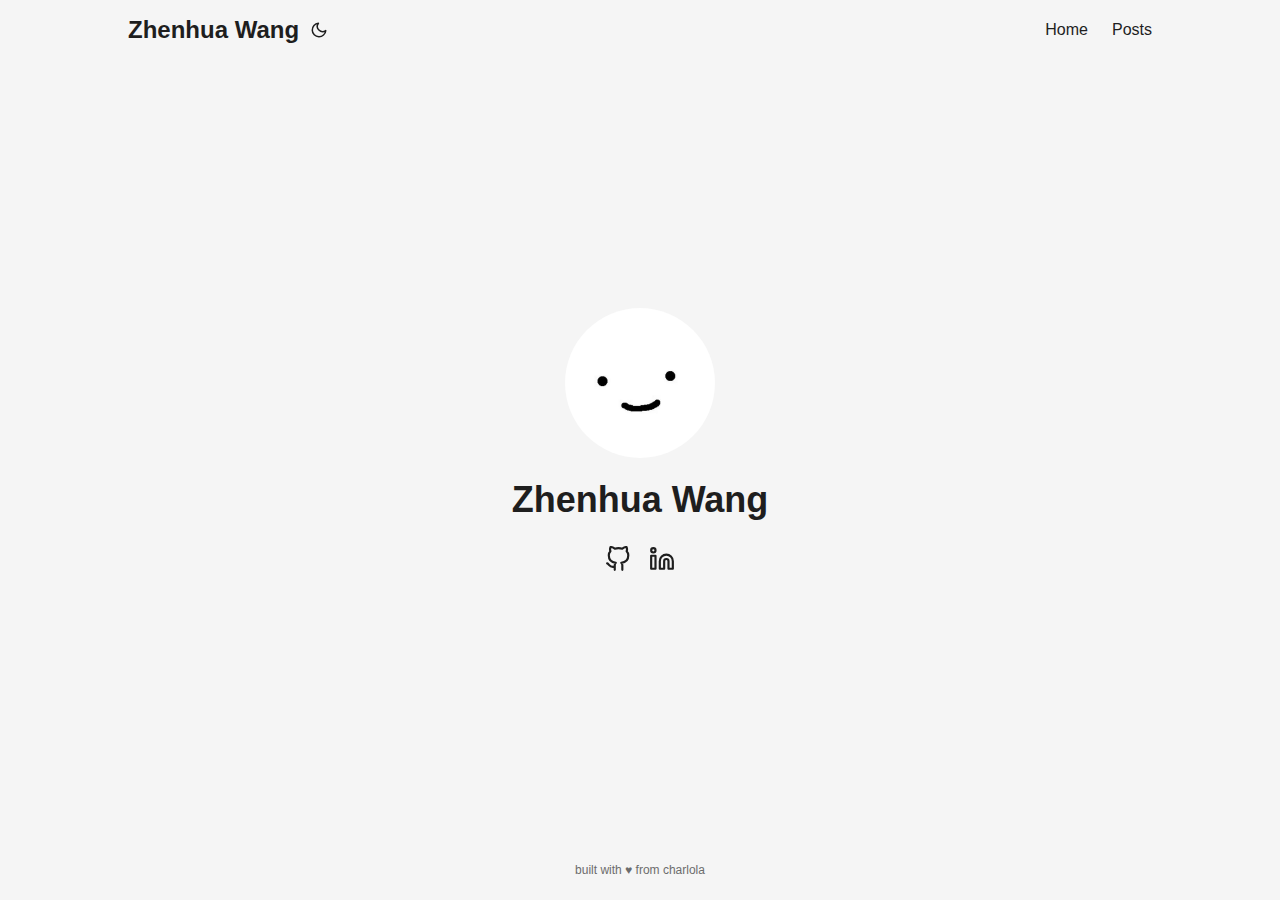
<file: index.html>
<!DOCTYPE html>
<html lang="en" dir="auto">

<head>
	<meta name="generator" content="Hugo 0.108.0"><meta charset="utf-8">
<meta http-equiv="X-UA-Compatible" content="IE=edge">
<meta name="viewport" content="width=device-width, initial-scale=1, shrink-to-fit=no">
<meta name="robots" content="index, follow">
<title>Zhenhua Wang</title>

<meta name="description" content="">
<meta name="author" content="Zhenhua Wang">
<link rel="canonical" href="http://zhenhua-wang.github.io/" />
<link crossorigin="anonymous" href="/assets/css/stylesheet.min.6c183503def1ac491340ec11bc99295e962bee702757fc04e8dad92381623f15.css" integrity="sha256-bBg1A97xrEkTQOwRvJkpXpYr7nAnV/wE6NrZI4FiPxU=" rel="preload stylesheet" as="style">
<link rel="preload" href="/images/profile.png" as="image">
<link rel="icon" href="http://zhenhua-wang.github.io/favicon.ico">
<link rel="icon" type="image/png" sizes="16x16" href="http://zhenhua-wang.github.io/favicon-16x16.png">
<link rel="icon" type="image/png" sizes="32x32" href="http://zhenhua-wang.github.io/favicon-32x32.png">
<link rel="apple-touch-icon" href="http://zhenhua-wang.github.io/apple-touch-icon.png">
<link rel="mask-icon" href="http://zhenhua-wang.github.io/safari-pinned-tab.svg">
<meta name="theme-color" content="#2e2e33">
<meta name="msapplication-TileColor" content="#2e2e33">
<link rel="alternate" type="application/rss+xml" href="http://zhenhua-wang.github.io/index.xml">
<noscript>
    <style>
        #theme-toggle,
        .top-link {
            display: none;
        }

    </style>
    <style>
        @media (prefers-color-scheme: dark) {
            :root {
                --theme: rgb(29, 30, 32);
                --entry: rgb(46, 46, 51);
                --primary: rgb(218, 218, 219);
                --secondary: rgb(155, 156, 157);
                --tertiary: rgb(65, 66, 68);
                --content: rgb(196, 196, 197);
                --hljs-bg: rgb(46, 46, 51);
                --code-bg: rgb(55, 56, 62);
                --border: rgb(51, 51, 51);
            }

            .list {
                background: var(--theme);
            }

            .list:not(.dark)::-webkit-scrollbar-track {
                background: 0 0;
            }

            .list:not(.dark)::-webkit-scrollbar-thumb {
                border-color: var(--theme);
            }
        }

    </style>
</noscript>
</head>

<body class="list" id="top">
<script>
    if (localStorage.getItem("pref-theme") === "dark") {
        document.body.classList.add('dark');
    } else if (localStorage.getItem("pref-theme") === "light") {
        document.body.classList.remove('dark')
    } else if (window.matchMedia('(prefers-color-scheme: dark)').matches) {
        document.body.classList.add('dark');
    }

</script>

<header class="header">
    <nav class="nav">
        <div class="logo">
            <a href="http://zhenhua-wang.github.io/" accesskey="h" title="Zhenhua Wang (Alt + H)">Zhenhua Wang</a>
            <span class="logo-switches">
                <button id="theme-toggle" accesskey="t" title="(Alt + T)">
                    <svg id="moon" xmlns="http://www.w3.org/2000/svg" width="24" height="24" viewBox="0 0 24 24"
                        fill="none" stroke="currentColor" stroke-width="2" stroke-linecap="round"
                        stroke-linejoin="round">
                        <path d="M21 12.79A9 9 0 1 1 11.21 3 7 7 0 0 0 21 12.79z"></path>
                    </svg>
                    <svg id="sun" xmlns="http://www.w3.org/2000/svg" width="24" height="24" viewBox="0 0 24 24"
                        fill="none" stroke="currentColor" stroke-width="2" stroke-linecap="round"
                        stroke-linejoin="round">
                        <circle cx="12" cy="12" r="5"></circle>
                        <line x1="12" y1="1" x2="12" y2="3"></line>
                        <line x1="12" y1="21" x2="12" y2="23"></line>
                        <line x1="4.22" y1="4.22" x2="5.64" y2="5.64"></line>
                        <line x1="18.36" y1="18.36" x2="19.78" y2="19.78"></line>
                        <line x1="1" y1="12" x2="3" y2="12"></line>
                        <line x1="21" y1="12" x2="23" y2="12"></line>
                        <line x1="4.22" y1="19.78" x2="5.64" y2="18.36"></line>
                        <line x1="18.36" y1="5.64" x2="19.78" y2="4.22"></line>
                    </svg>
                </button>
            </span>
        </div>
        <ul id="menu">
            <li>
                <a href="/" title="Home"><span>Home</span></a>
            </li>
            <li>
                <a href="http://zhenhua-wang.github.io/posts/" title="Posts">
                    <span>Posts</span>
                </a>
            </li>
        </ul>
    </nav>
</header>
<main class="main"><div class="profile">
    <div class="profile_inner"><img src="http://zhenhua-wang.github.io/images/profile.png" alt="profile"
            height="150" width="150" />
        <h1>Zhenhua Wang</h1>
        <span></span><div class="social-icons">
    <a href="https://github.com/zhenhua-wang" target="_blank" rel="noopener noreferrer me" title="Github">
        <svg xmlns="http://www.w3.org/2000/svg" viewBox="0 0 24 24" fill="none" stroke="currentColor" stroke-width="2"
    stroke-linecap="round" stroke-linejoin="round">
    <path
        d="M9 19c-5 1.5-5-2.5-7-3m14 6v-3.87a3.37 3.37 0 0 0-.94-2.61c3.14-.35 6.44-1.54 6.44-7A5.44 5.44 0 0 0 20 4.77 5.07 5.07 0 0 0 19.91 1S18.73.65 16 2.48a13.38 13.38 0 0 0-7 0C6.27.65 5.09 1 5.09 1A5.07 5.07 0 0 0 5 4.77a5.44 5.44 0 0 0-1.5 3.78c0 5.42 3.3 6.61 6.44 7A3.37 3.37 0 0 0 9 18.13V22">
    </path>
</svg>
    </a>
    <a href="https://www.linkedin.com/in/zhenhua-wang-09707a173" target="_blank" rel="noopener noreferrer me" title="Linkedin">
        <svg xmlns="http://www.w3.org/2000/svg" viewBox="0 0 24 24" fill="none" stroke="currentColor" stroke-width="2"
    stroke-linecap="round" stroke-linejoin="round">
    <path d="M16 8a6 6 0 0 1 6 6v7h-4v-7a2 2 0 0 0-2-2 2 2 0 0 0-2 2v7h-4v-7a6 6 0 0 1 6-6z"></path>
    <rect x="2" y="9" width="4" height="12"></rect>
    <circle cx="4" cy="4" r="2"></circle>
</svg>
    </a>
</div>

    </div>
</div>


    </main>
    
<footer class="footer">
    <span> built with ♥ from charlola
      
</footer>
<a href="#top" aria-label="go to top" title="Go to Top (Alt + G)" class="top-link" id="top-link" accesskey="g">
    <svg xmlns="http://www.w3.org/2000/svg" viewBox="0 0 12 6" fill="currentColor">
        <path d="M12 6H0l6-6z" />
    </svg>
</a>


<script>
    let menu = document.getElementById('menu')
    if (menu) {
        menu.scrollLeft = localStorage.getItem("menu-scroll-position");
        menu.onscroll = function () {
            localStorage.setItem("menu-scroll-position", menu.scrollLeft);
        }
    }

    document.querySelectorAll('a[href^="#"]').forEach(anchor => {
        anchor.addEventListener("click", function (e) {
            e.preventDefault();
            var id = this.getAttribute("href").substr(1);
            if (!window.matchMedia('(prefers-reduced-motion: reduce)').matches) {
                document.querySelector(`[id='${decodeURIComponent(id)}']`).scrollIntoView({
                    behavior: "smooth"
                });
            } else {
                document.querySelector(`[id='${decodeURIComponent(id)}']`).scrollIntoView();
            }
            if (id === "top") {
                history.replaceState(null, null, " ");
            } else {
                history.pushState(null, null, `#${id}`);
            }
        });
    });

</script>
<script>
    var mybutton = document.getElementById("top-link");
    window.onscroll = function () {
        if (document.body.scrollTop > 800 || document.documentElement.scrollTop > 800) {
            mybutton.style.visibility = "visible";
            mybutton.style.opacity = "1";
        } else {
            mybutton.style.visibility = "hidden";
            mybutton.style.opacity = "0";
        }
    };

</script>
<script>
    document.getElementById("theme-toggle").addEventListener("click", () => {
        if (document.body.className.includes("dark")) {
            document.body.classList.remove('dark');
            localStorage.setItem("pref-theme", 'light');
        } else {
            document.body.classList.add('dark');
            localStorage.setItem("pref-theme", 'dark');
        }
    })

</script>
</body>

</html>
</file>
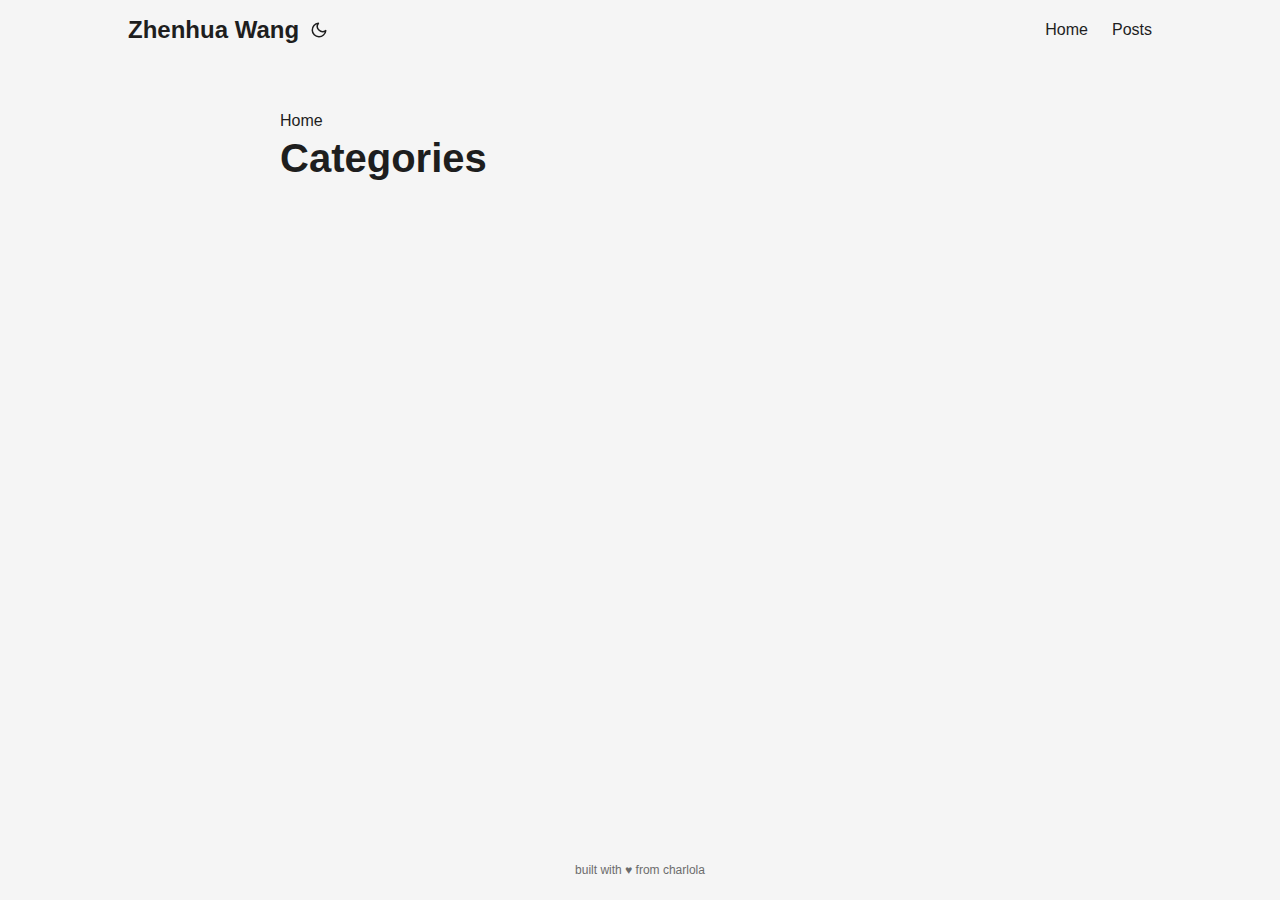
<file: categories/index.html>
<!DOCTYPE html>
<html lang="en" dir="auto">

<head><meta charset="utf-8">
<meta http-equiv="X-UA-Compatible" content="IE=edge">
<meta name="viewport" content="width=device-width, initial-scale=1, shrink-to-fit=no">
<meta name="robots" content="index, follow">
<title>Categories | Zhenhua Wang</title>
<meta name="keywords" content="" />
<meta name="description" content="">
<meta name="author" content="Zhenhua Wang">
<link rel="canonical" href="http://zhenhua-wang.github.io/categories/" />
<link crossorigin="anonymous" href="/assets/css/stylesheet.min.6c183503def1ac491340ec11bc99295e962bee702757fc04e8dad92381623f15.css" integrity="sha256-bBg1A97xrEkTQOwRvJkpXpYr7nAnV/wE6NrZI4FiPxU=" rel="preload stylesheet" as="style">
<link rel="icon" href="http://zhenhua-wang.github.io/favicon.ico">
<link rel="icon" type="image/png" sizes="16x16" href="http://zhenhua-wang.github.io/favicon-16x16.png">
<link rel="icon" type="image/png" sizes="32x32" href="http://zhenhua-wang.github.io/favicon-32x32.png">
<link rel="apple-touch-icon" href="http://zhenhua-wang.github.io/apple-touch-icon.png">
<link rel="mask-icon" href="http://zhenhua-wang.github.io/safari-pinned-tab.svg">
<meta name="theme-color" content="#2e2e33">
<meta name="msapplication-TileColor" content="#2e2e33">
<link rel="alternate" type="application/rss+xml" href="http://zhenhua-wang.github.io/categories/index.xml">
<noscript>
    <style>
        #theme-toggle,
        .top-link {
            display: none;
        }

    </style>
    <style>
        @media (prefers-color-scheme: dark) {
            :root {
                --theme: rgb(29, 30, 32);
                --entry: rgb(46, 46, 51);
                --primary: rgb(218, 218, 219);
                --secondary: rgb(155, 156, 157);
                --tertiary: rgb(65, 66, 68);
                --content: rgb(196, 196, 197);
                --hljs-bg: rgb(46, 46, 51);
                --code-bg: rgb(55, 56, 62);
                --border: rgb(51, 51, 51);
            }

            .list {
                background: var(--theme);
            }

            .list:not(.dark)::-webkit-scrollbar-track {
                background: 0 0;
            }

            .list:not(.dark)::-webkit-scrollbar-thumb {
                border-color: var(--theme);
            }
        }

    </style>
</noscript>
</head>

<body class="list" id="top">
<script>
    if (localStorage.getItem("pref-theme") === "dark") {
        document.body.classList.add('dark');
    } else if (localStorage.getItem("pref-theme") === "light") {
        document.body.classList.remove('dark')
    } else if (window.matchMedia('(prefers-color-scheme: dark)').matches) {
        document.body.classList.add('dark');
    }

</script>

<header class="header">
    <nav class="nav">
        <div class="logo">
            <a href="http://zhenhua-wang.github.io/" accesskey="h" title="Zhenhua Wang (Alt + H)">Zhenhua Wang</a>
            <span class="logo-switches">
                <button id="theme-toggle" accesskey="t" title="(Alt + T)">
                    <svg id="moon" xmlns="http://www.w3.org/2000/svg" width="24" height="24" viewBox="0 0 24 24"
                        fill="none" stroke="currentColor" stroke-width="2" stroke-linecap="round"
                        stroke-linejoin="round">
                        <path d="M21 12.79A9 9 0 1 1 11.21 3 7 7 0 0 0 21 12.79z"></path>
                    </svg>
                    <svg id="sun" xmlns="http://www.w3.org/2000/svg" width="24" height="24" viewBox="0 0 24 24"
                        fill="none" stroke="currentColor" stroke-width="2" stroke-linecap="round"
                        stroke-linejoin="round">
                        <circle cx="12" cy="12" r="5"></circle>
                        <line x1="12" y1="1" x2="12" y2="3"></line>
                        <line x1="12" y1="21" x2="12" y2="23"></line>
                        <line x1="4.22" y1="4.22" x2="5.64" y2="5.64"></line>
                        <line x1="18.36" y1="18.36" x2="19.78" y2="19.78"></line>
                        <line x1="1" y1="12" x2="3" y2="12"></line>
                        <line x1="21" y1="12" x2="23" y2="12"></line>
                        <line x1="4.22" y1="19.78" x2="5.64" y2="18.36"></line>
                        <line x1="18.36" y1="5.64" x2="19.78" y2="4.22"></line>
                    </svg>
                </button>
            </span>
        </div>
        <ul id="menu">
            <li>
                <a href="/" title="Home"><span>Home</span></a>
            </li>
            <li>
                <a href="http://zhenhua-wang.github.io/posts/" title="Posts">
                    <span>Posts</span>
                </a>
            </li>
        </ul>
    </nav>
</header>
<main class="main"> 
<header class="page-header"><div class="breadcrumbs"><a href="http://zhenhua-wang.github.io/">Home</a></div>
  <h1>Categories</h1>
</header>
    </main>
    
<footer class="footer">
    <span> built with ♥ from charlola
      
</footer>
<a href="#top" aria-label="go to top" title="Go to Top (Alt + G)" class="top-link" id="top-link" accesskey="g">
    <svg xmlns="http://www.w3.org/2000/svg" viewBox="0 0 12 6" fill="currentColor">
        <path d="M12 6H0l6-6z" />
    </svg>
</a>


<script>
    let menu = document.getElementById('menu')
    if (menu) {
        menu.scrollLeft = localStorage.getItem("menu-scroll-position");
        menu.onscroll = function () {
            localStorage.setItem("menu-scroll-position", menu.scrollLeft);
        }
    }

    document.querySelectorAll('a[href^="#"]').forEach(anchor => {
        anchor.addEventListener("click", function (e) {
            e.preventDefault();
            var id = this.getAttribute("href").substr(1);
            if (!window.matchMedia('(prefers-reduced-motion: reduce)').matches) {
                document.querySelector(`[id='${decodeURIComponent(id)}']`).scrollIntoView({
                    behavior: "smooth"
                });
            } else {
                document.querySelector(`[id='${decodeURIComponent(id)}']`).scrollIntoView();
            }
            if (id === "top") {
                history.replaceState(null, null, " ");
            } else {
                history.pushState(null, null, `#${id}`);
            }
        });
    });

</script>
<script>
    var mybutton = document.getElementById("top-link");
    window.onscroll = function () {
        if (document.body.scrollTop > 800 || document.documentElement.scrollTop > 800) {
            mybutton.style.visibility = "visible";
            mybutton.style.opacity = "1";
        } else {
            mybutton.style.visibility = "hidden";
            mybutton.style.opacity = "0";
        }
    };

</script>
<script>
    document.getElementById("theme-toggle").addEventListener("click", () => {
        if (document.body.className.includes("dark")) {
            document.body.classList.remove('dark');
            localStorage.setItem("pref-theme", 'light');
        } else {
            document.body.classList.add('dark');
            localStorage.setItem("pref-theme", 'dark');
        }
    })

</script>
</body>

</html>
</file>
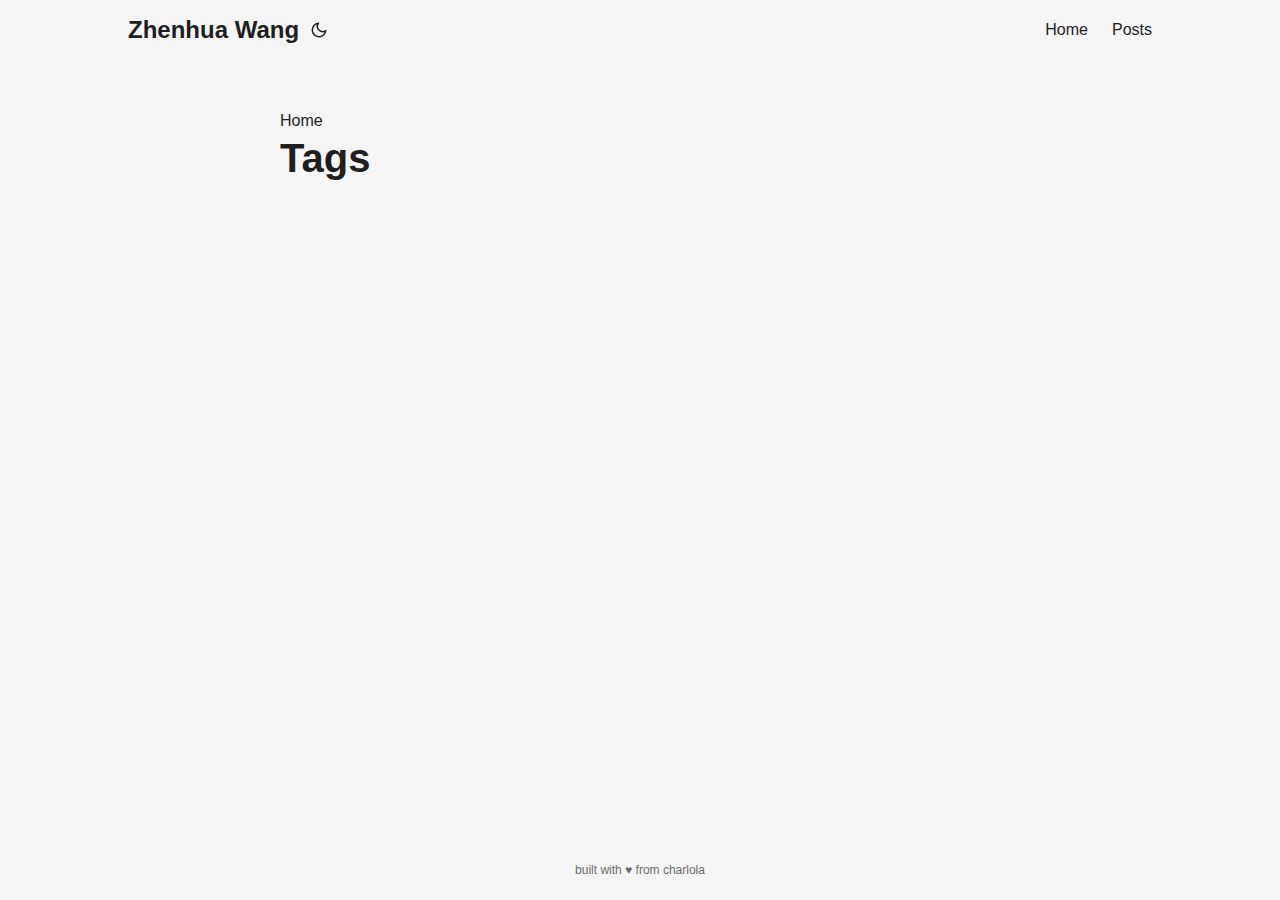
<file: tags/index.html>
<!DOCTYPE html>
<html lang="en" dir="auto">

<head><meta charset="utf-8">
<meta http-equiv="X-UA-Compatible" content="IE=edge">
<meta name="viewport" content="width=device-width, initial-scale=1, shrink-to-fit=no">
<meta name="robots" content="index, follow">
<title>Tags | Zhenhua Wang</title>
<meta name="keywords" content="" />
<meta name="description" content="">
<meta name="author" content="Zhenhua Wang">
<link rel="canonical" href="http://zhenhua-wang.github.io/tags/" />
<link crossorigin="anonymous" href="/assets/css/stylesheet.min.6c183503def1ac491340ec11bc99295e962bee702757fc04e8dad92381623f15.css" integrity="sha256-bBg1A97xrEkTQOwRvJkpXpYr7nAnV/wE6NrZI4FiPxU=" rel="preload stylesheet" as="style">
<link rel="icon" href="http://zhenhua-wang.github.io/favicon.ico">
<link rel="icon" type="image/png" sizes="16x16" href="http://zhenhua-wang.github.io/favicon-16x16.png">
<link rel="icon" type="image/png" sizes="32x32" href="http://zhenhua-wang.github.io/favicon-32x32.png">
<link rel="apple-touch-icon" href="http://zhenhua-wang.github.io/apple-touch-icon.png">
<link rel="mask-icon" href="http://zhenhua-wang.github.io/safari-pinned-tab.svg">
<meta name="theme-color" content="#2e2e33">
<meta name="msapplication-TileColor" content="#2e2e33">
<link rel="alternate" type="application/rss+xml" href="http://zhenhua-wang.github.io/tags/index.xml">
<noscript>
    <style>
        #theme-toggle,
        .top-link {
            display: none;
        }

    </style>
    <style>
        @media (prefers-color-scheme: dark) {
            :root {
                --theme: rgb(29, 30, 32);
                --entry: rgb(46, 46, 51);
                --primary: rgb(218, 218, 219);
                --secondary: rgb(155, 156, 157);
                --tertiary: rgb(65, 66, 68);
                --content: rgb(196, 196, 197);
                --hljs-bg: rgb(46, 46, 51);
                --code-bg: rgb(55, 56, 62);
                --border: rgb(51, 51, 51);
            }

            .list {
                background: var(--theme);
            }

            .list:not(.dark)::-webkit-scrollbar-track {
                background: 0 0;
            }

            .list:not(.dark)::-webkit-scrollbar-thumb {
                border-color: var(--theme);
            }
        }

    </style>
</noscript>
</head>

<body class="list" id="top">
<script>
    if (localStorage.getItem("pref-theme") === "dark") {
        document.body.classList.add('dark');
    } else if (localStorage.getItem("pref-theme") === "light") {
        document.body.classList.remove('dark')
    } else if (window.matchMedia('(prefers-color-scheme: dark)').matches) {
        document.body.classList.add('dark');
    }

</script>

<header class="header">
    <nav class="nav">
        <div class="logo">
            <a href="http://zhenhua-wang.github.io/" accesskey="h" title="Zhenhua Wang (Alt + H)">Zhenhua Wang</a>
            <span class="logo-switches">
                <button id="theme-toggle" accesskey="t" title="(Alt + T)">
                    <svg id="moon" xmlns="http://www.w3.org/2000/svg" width="24" height="24" viewBox="0 0 24 24"
                        fill="none" stroke="currentColor" stroke-width="2" stroke-linecap="round"
                        stroke-linejoin="round">
                        <path d="M21 12.79A9 9 0 1 1 11.21 3 7 7 0 0 0 21 12.79z"></path>
                    </svg>
                    <svg id="sun" xmlns="http://www.w3.org/2000/svg" width="24" height="24" viewBox="0 0 24 24"
                        fill="none" stroke="currentColor" stroke-width="2" stroke-linecap="round"
                        stroke-linejoin="round">
                        <circle cx="12" cy="12" r="5"></circle>
                        <line x1="12" y1="1" x2="12" y2="3"></line>
                        <line x1="12" y1="21" x2="12" y2="23"></line>
                        <line x1="4.22" y1="4.22" x2="5.64" y2="5.64"></line>
                        <line x1="18.36" y1="18.36" x2="19.78" y2="19.78"></line>
                        <line x1="1" y1="12" x2="3" y2="12"></line>
                        <line x1="21" y1="12" x2="23" y2="12"></line>
                        <line x1="4.22" y1="19.78" x2="5.64" y2="18.36"></line>
                        <line x1="18.36" y1="5.64" x2="19.78" y2="4.22"></line>
                    </svg>
                </button>
            </span>
        </div>
        <ul id="menu">
            <li>
                <a href="/" title="Home"><span>Home</span></a>
            </li>
            <li>
                <a href="http://zhenhua-wang.github.io/posts/" title="Posts">
                    <span>Posts</span>
                </a>
            </li>
        </ul>
    </nav>
</header>
<main class="main"> 
<header class="page-header"><div class="breadcrumbs"><a href="http://zhenhua-wang.github.io/">Home</a></div>
  <h1>Tags</h1>
</header>
    </main>
    
<footer class="footer">
    <span> built with ♥ from charlola
      
</footer>
<a href="#top" aria-label="go to top" title="Go to Top (Alt + G)" class="top-link" id="top-link" accesskey="g">
    <svg xmlns="http://www.w3.org/2000/svg" viewBox="0 0 12 6" fill="currentColor">
        <path d="M12 6H0l6-6z" />
    </svg>
</a>


<script>
    let menu = document.getElementById('menu')
    if (menu) {
        menu.scrollLeft = localStorage.getItem("menu-scroll-position");
        menu.onscroll = function () {
            localStorage.setItem("menu-scroll-position", menu.scrollLeft);
        }
    }

    document.querySelectorAll('a[href^="#"]').forEach(anchor => {
        anchor.addEventListener("click", function (e) {
            e.preventDefault();
            var id = this.getAttribute("href").substr(1);
            if (!window.matchMedia('(prefers-reduced-motion: reduce)').matches) {
                document.querySelector(`[id='${decodeURIComponent(id)}']`).scrollIntoView({
                    behavior: "smooth"
                });
            } else {
                document.querySelector(`[id='${decodeURIComponent(id)}']`).scrollIntoView();
            }
            if (id === "top") {
                history.replaceState(null, null, " ");
            } else {
                history.pushState(null, null, `#${id}`);
            }
        });
    });

</script>
<script>
    var mybutton = document.getElementById("top-link");
    window.onscroll = function () {
        if (document.body.scrollTop > 800 || document.documentElement.scrollTop > 800) {
            mybutton.style.visibility = "visible";
            mybutton.style.opacity = "1";
        } else {
            mybutton.style.visibility = "hidden";
            mybutton.style.opacity = "0";
        }
    };

</script>
<script>
    document.getElementById("theme-toggle").addEventListener("click", () => {
        if (document.body.className.includes("dark")) {
            document.body.classList.remove('dark');
            localStorage.setItem("pref-theme", 'light');
        } else {
            document.body.classList.add('dark');
            localStorage.setItem("pref-theme", 'dark');
        }
    })

</script>
</body>

</html>
</file>
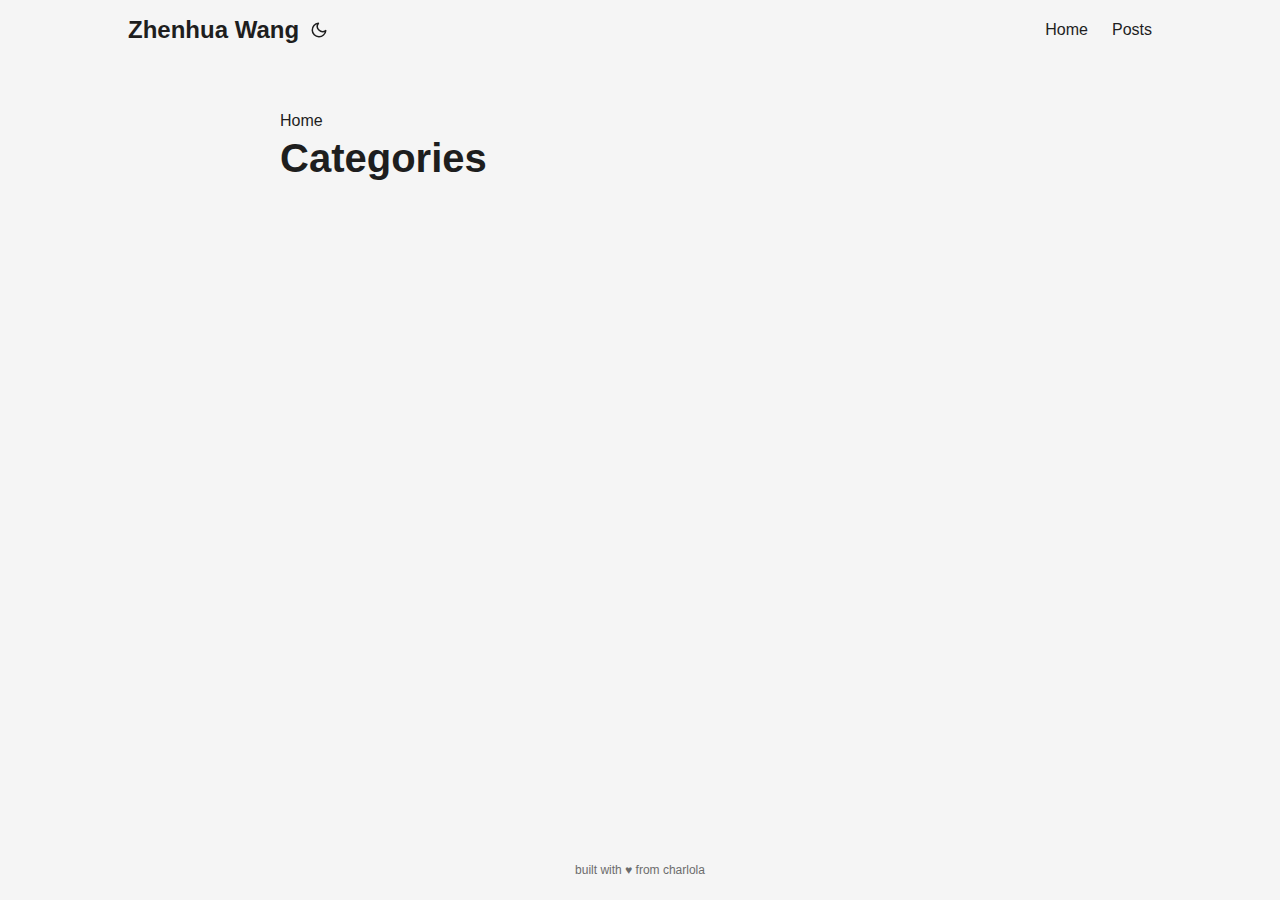
<file: categories/page/1/index.html>
<!DOCTYPE html>
<html lang="en-us">
  <head>
    <title>http://zhenhua-wang.github.io/categories/</title>
    <link rel="canonical" href="http://zhenhua-wang.github.io/categories/">
    <meta name="robots" content="noindex">
    <meta charset="utf-8">
    <meta http-equiv="refresh" content="0; url=http://zhenhua-wang.github.io/categories/">
  </head>
</html>
</file>
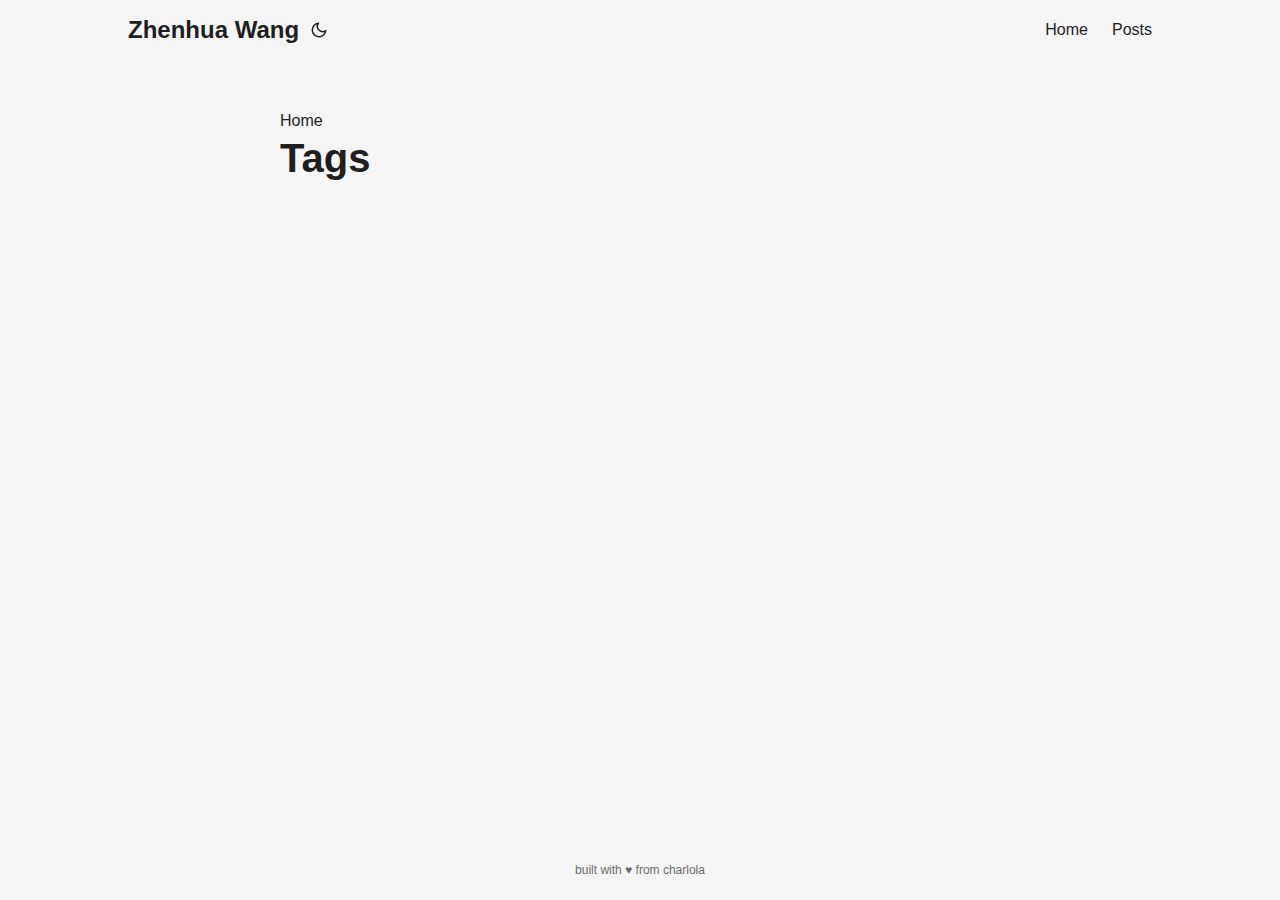
<file: tags/page/1/index.html>
<!DOCTYPE html>
<html lang="en-us">
  <head>
    <title>http://zhenhua-wang.github.io/tags/</title>
    <link rel="canonical" href="http://zhenhua-wang.github.io/tags/">
    <meta name="robots" content="noindex">
    <meta charset="utf-8">
    <meta http-equiv="refresh" content="0; url=http://zhenhua-wang.github.io/tags/">
  </head>
</html>
</file>
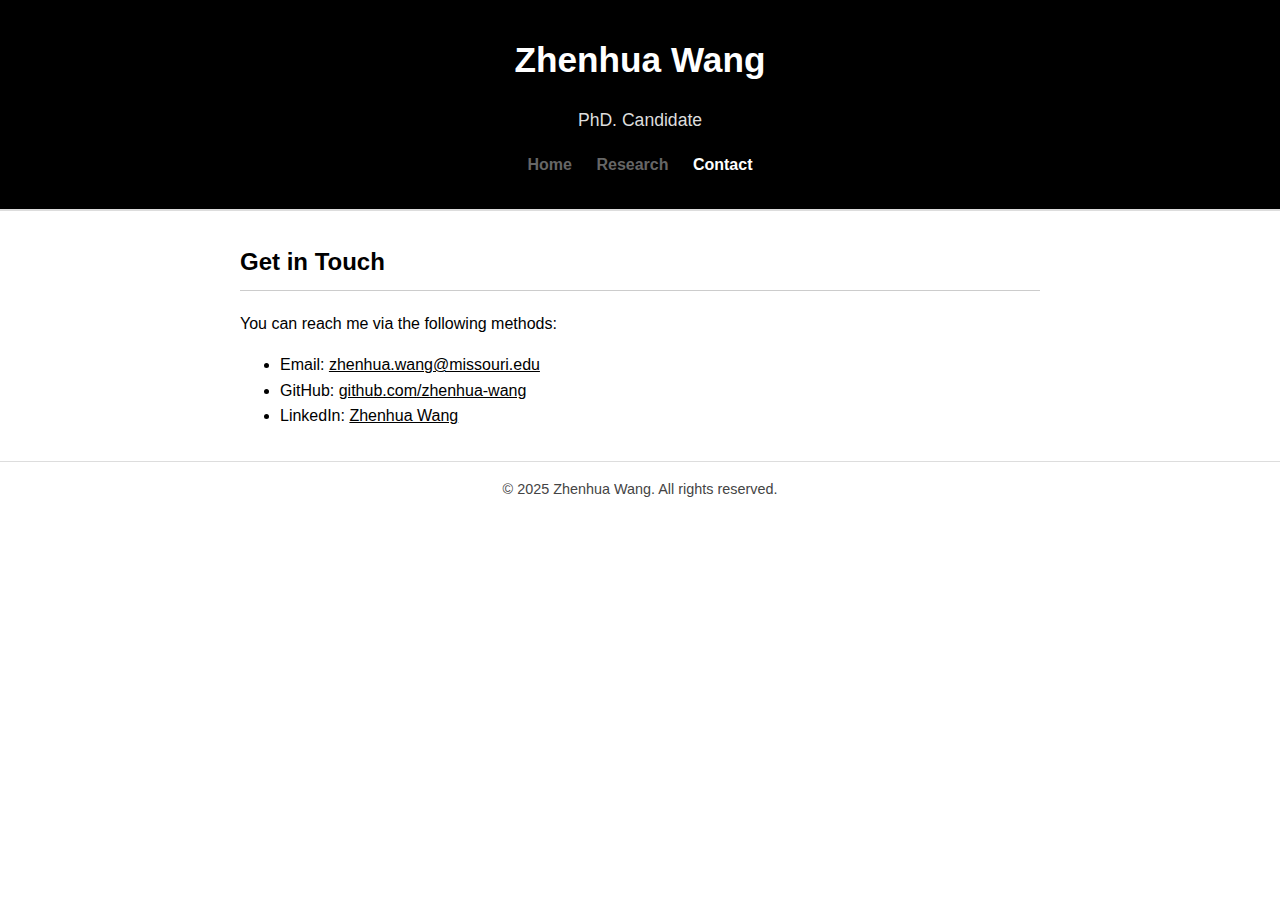
<file: contact.html>
<!DOCTYPE html>
<html lang="en">
  <head>
    <meta charset="UTF-8" />
    <meta name="viewport" content="width=device-width, initial-scale=1.0"/>
    <title>Zhenhua Wang</title>
    <link rel="stylesheet" href="./assets/css/style.css" />
  </head>
  <body>
    <header>
      <h1>Zhenhua Wang</h1>
      <p>PhD. Candidate</p>
      <nav>
        <a href="index.html">Home</a>
        <a href="research.html">Research</a>
        <a href="contact.html" class="active">Contact</a>
      </nav>
    </header>

    <main>
      <section>
        <h2>Get in Touch</h2>
        <p>You can reach me via the following methods:</p>
        <ul>
          <li>Email: <a href="mailto:zhenhua.wang@missouri.edu">zhenhua.wang@missouri.edu</a></li>
          <li>GitHub: <a href="https://github.com/zhenhua-wang" target="_blank">github.com/zhenhua-wang</a></li>
          <li>LinkedIn: <a href="https://linkedin.com/in/zhenhua-wang-09707a173" target="_blank">Zhenhua Wang</a></li>
        </ul>
      </section>
    </main>

    <footer>
      &copy; 2025 Zhenhua Wang. All rights reserved.
    </footer>
  </body>
</html>
</file>
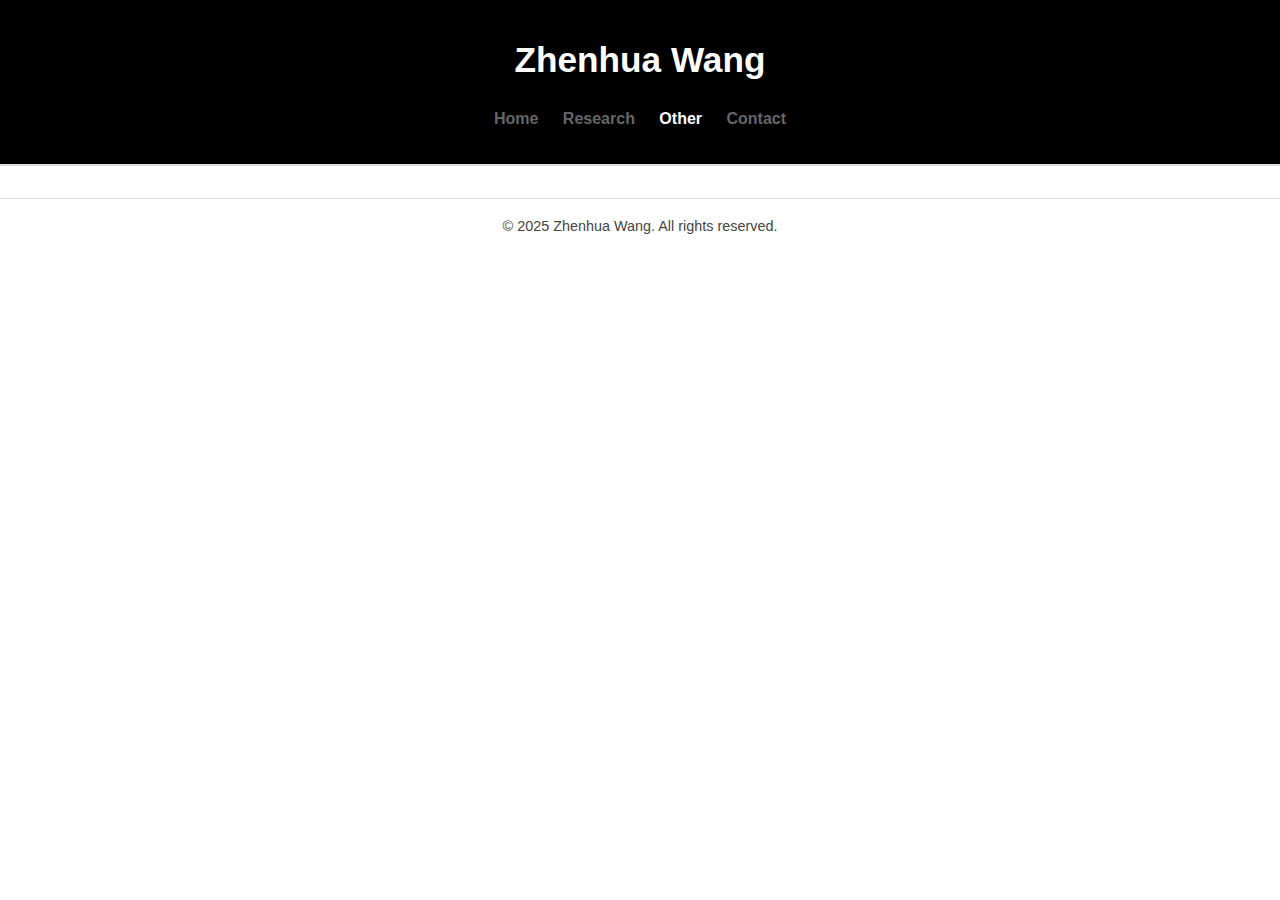
<file: Other.html>
<!DOCTYPE html>
<html lang="en">
  <head>
    <meta charset="UTF-8" />
    <meta name="viewport" content="width=device-width, initial-scale=1.0"/>
    <title>Zhenhua Wang</title>
    <link rel="stylesheet" href="./assets/css/style.css" />
  </head>
  <body>
    <header>
      <h1>Zhenhua Wang</h1>
      <p></p>
      <nav>
        <a href="index.html">Home</a>
        <a href="research.html">Research</a>
        <a href="other.html" class="active">Other</a>
        <a href="contact.html">Contact</a>
      </nav>
    </header>

    <main>
      <section>
      </section>
    </main>

    <footer>
      &copy; 2025 Zhenhua Wang. All rights reserved.
    </footer>
  </body>
</html>
</file>
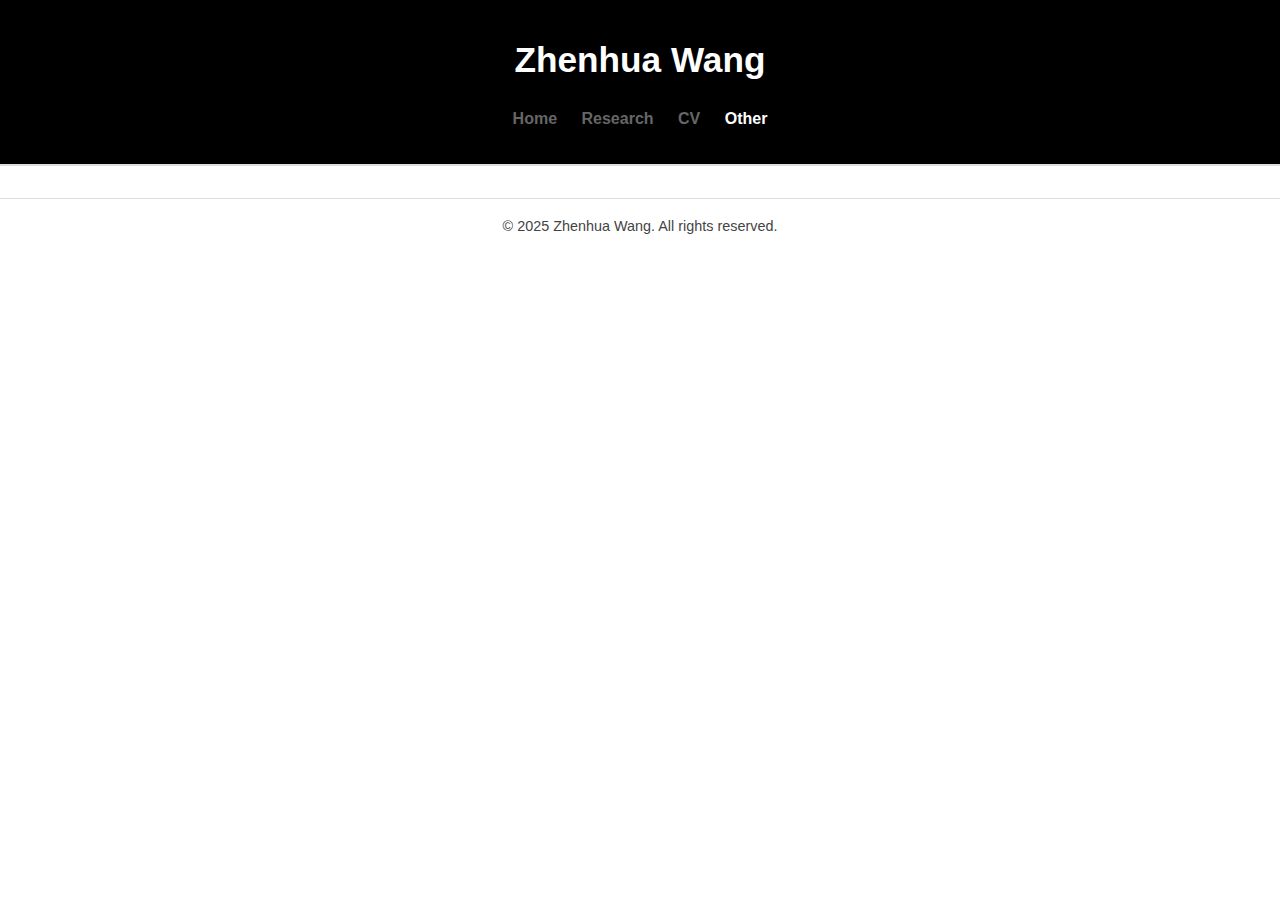
<file: other.html>
<!DOCTYPE html>
<html lang="en">
  <head>
    <meta charset="UTF-8" />
    <meta name="viewport" content="width=device-width, initial-scale=1.0"/>
    <title>Zhenhua Wang</title>
    <link rel="stylesheet" href="./assets/css/style.css" />
  </head>
  <body>
    <header>
      <h1>Zhenhua Wang</h1>
      <p></p>
      <nav>
        <a href="index.html">Home</a>
        <a href="research.html">Research</a>
        <a href="./assets/pdf/zhenhua_cv.pdf">CV</a>
        <a href="other.html" class="active">Other</a>
      </nav>
    </header>

    <main>
      <section>
      </section>
    </main>

    <footer>
      &copy; 2025 Zhenhua Wang. All rights reserved.
    </footer>
  </body>
</html>
</file>
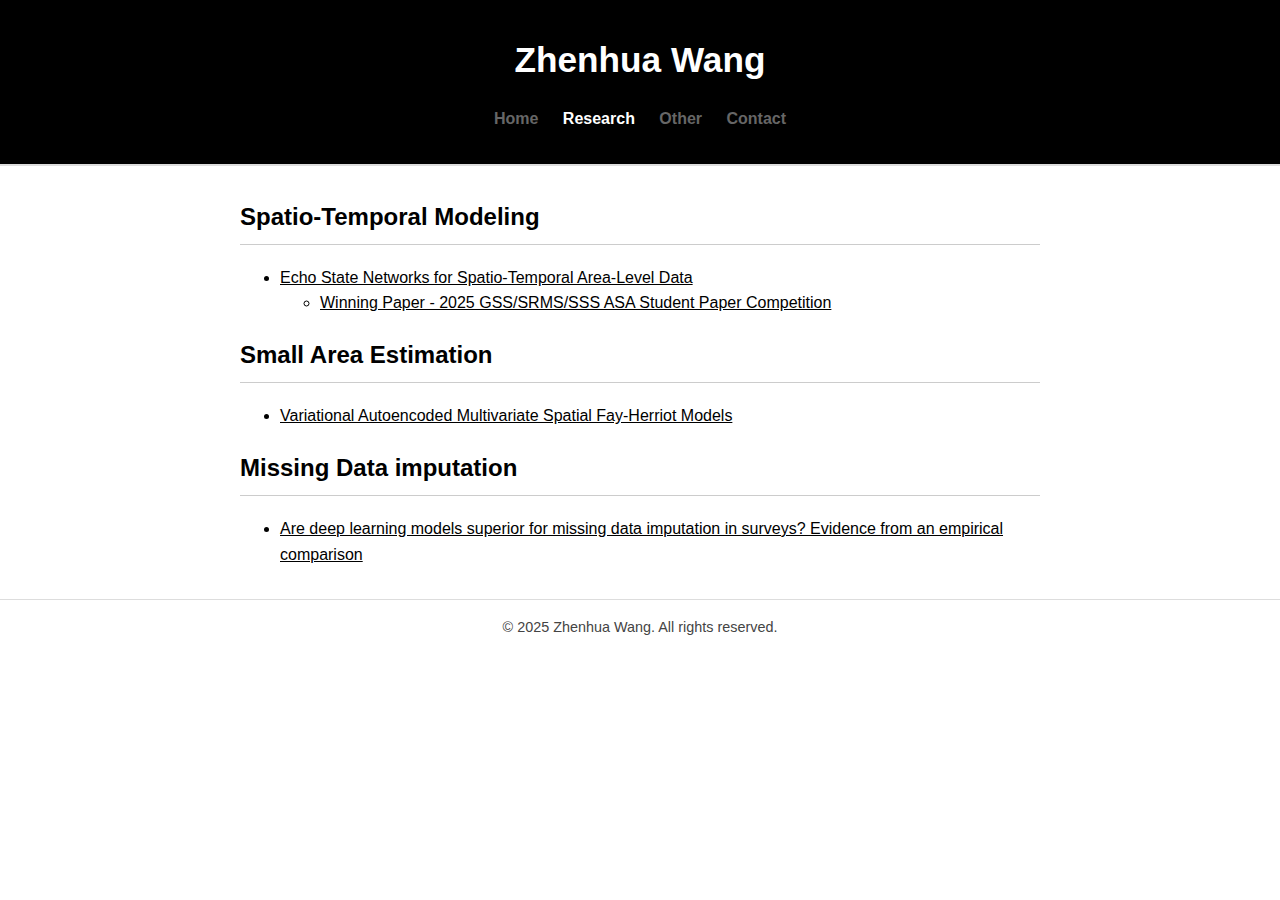
<file: research.html>
<!DOCTYPE html>
<html lang="en">
  <head>
    <meta charset="UTF-8" />
    <meta name="viewport" content="width=device-width, initial-scale=1.0"/>
    <title>Zhenhua Wang</title>
    <link rel="stylesheet" href="./assets/css/style.css" />
  </head>
  <body>
    <header>
      <h1>Zhenhua Wang</h1>
      <p></p>
      <nav>
        <a href="index.html">Home</a>
        <a href="research.html" class="active">Research</a>
        <a href="other.html">Other</a>
        <a href="contact.html">Contact</a>
      </nav>
    </header>

    <main>
      <section>
        <h2>Spatio-Temporal Modeling</h2>
        <ul>
          <li>
            <a href="https://arxiv.org/abs/2410.10641">Echo State Networks for Spatio-Temporal Area-Level Data</a>
            <ul>
              <li>
                <a href="https://community.amstat.org/surveyresearchmethodssection/programs/awards/student-paper">Winning Paper - 2025 GSS/SRMS/SSS ASA Student Paper Competition</a>
              </li>
            </ul>
          </li>
        </ul>
        <h2>Small Area Estimation</h2>
        <ul>
          <li>
            <a href="https://arxiv.org/abs/2503.14710">Variational Autoencoded Multivariate Spatial Fay-Herriot Models</a>
            <!-- <ul> -->
            <!--   <li> -->
            <!--     <a href="https://cran.r-project.org/web/packages/vmsae/index.html">vmsae: Variational Multivariate Spatial Small Area Estimation</a> -->
            <!--   </li> -->
            <!-- </ul> -->
          </li>
        </ul>
        <h2>Missing Data imputation</h2>
        <ul>
          <li>
            <a href="https://www150.statcan.gc.ca/n1/pub/12-001-x/2022002/article/00009-eng.htm">Are deep learning models superior for missing data imputation in surveys? Evidence from an empirical comparison</a>
          </li>
        </ul>
      </section>
    </main>

    <footer>
      &copy; 2025 Zhenhua Wang. All rights reserved.
    </footer>
  </body>
</html>
</file>
<file: assets/css/stylesheet.min.6c183503def1ac491340ec11bc99295e962bee702757fc04e8dad92381623f15.css>
:root{--gap:24px;--content-gap:20px;--nav-width:1024px;--main-width:720px;--header-height:60px;--footer-height:60px;--radius:8px;--theme:rgb(255, 255, 255);--entry:rgb(255, 255, 255);--primary:rgb(30, 30, 30);--secondary:rgb(108, 108, 108);--tertiary:rgb(214, 214, 214);--content:rgb(31, 31, 31);--hljs-bg:rgb(28, 29, 33);--code-bg:rgb(245, 245, 245);--border:rgb(238, 238, 238)}.dark{--theme:rgb(29, 30, 32);--entry:rgb(46, 46, 51);--primary:rgb(218, 218, 219);--secondary:rgb(155, 156, 157);--tertiary:rgb(65, 66, 68);--content:rgb(196, 196, 197);--hljs-bg:rgb(46, 46, 51);--code-bg:rgb(55, 56, 62);--border:rgb(51, 51, 51)}.list{background:var(--code-bg)}.dark.list{background:var(--theme)}*,::after,::before{box-sizing:border-box}html{-webkit-tap-highlight-color:transparent;overflow-y:scroll}a,button,body,h1,h2,h3,h4,h5,h6{color:var(--primary)}body{font-family:-apple-system,BlinkMacSystemFont,segoe ui,Roboto,Oxygen,Ubuntu,Cantarell,open sans,helvetica neue,sans-serif;font-size:18px;line-height:1.6;word-break:break-word;background:var(--theme)}article,aside,figcaption,figure,footer,header,hgroup,main,nav,section,table{display:block}h1,h2,h3,h4,h5,h6{line-height:1.2}h1,h2,h3,h4,h5,h6,p{margin-top:0;margin-bottom:0}ul{padding:0}a{text-decoration:none}body,figure,ul{margin:0}table{width:100%;border-collapse:collapse;border-spacing:0;overflow-x:auto;word-break:keep-all}button,input,textarea{padding:0;font:inherit;background:0 0;border:0}input,textarea{outline:0}button,input[type=button],input[type=submit]{cursor:pointer}input:-webkit-autofill,textarea:-webkit-autofill{box-shadow:0 0 0 50px var(--theme)inset}img{display:block;max-width:100%}::-webkit-scrollbar-track{background:0 0}.list:not(.dark)::-webkit-scrollbar-track{background:var(--code-bg)}::-webkit-scrollbar-thumb{background:var(--tertiary);border:5px solid var(--theme);border-radius:var(--radius)}.list:not(.dark)::-webkit-scrollbar-thumb{border:5px solid var(--code-bg)}::-webkit-scrollbar-thumb:hover{background:var(--secondary)}.not-found{position:absolute;left:0;right:0;display:flex;align-items:center;justify-content:center;height:80%;font-size:160px;font-weight:700}.archive-posts{width:100%;font-size:16px}.archive-year{margin-top:40px}.archive-year:not(:last-of-type){border-bottom:2px solid var(--border)}.archive-month{display:flex;align-items:flex-start;padding:10px 0}.archive-month-header{margin:25px 0;width:200px}.archive-month:not(:last-of-type){border-bottom:1px solid var(--border)}.archive-entry{position:relative;padding:5px;margin:10px 0}.archive-entry-title{margin:5px 0;font-weight:400}.archive-count,.archive-meta{color:var(--secondary);font-size:14px}.footer,.top-link{font-size:12px;color:var(--secondary)}.footer{max-width:calc(var(--main-width) + var(--gap) * 2);margin:auto;padding:calc((var(--footer-height) - var(--gap))/2)var(--gap);text-align:center;line-height:24px}.footer span{margin-inline-start:1px;margin-inline-end:1px}.footer span:last-child{white-space:nowrap}.footer a{color:inherit;border-bottom:1px solid var(--secondary)}.footer a:hover{border-bottom:1px solid var(--primary)}.top-link{visibility:hidden;position:fixed;bottom:60px;right:30px;z-index:99;background:var(--tertiary);width:42px;height:42px;padding:12px;border-radius:64px;transition:visibility .5s,opacity .8s linear}.top-link,.top-link svg{filter:drop-shadow(0 0 0 var(--theme))}.footer a:hover,.top-link:hover{color:var(--primary)}.top-link:focus,#theme-toggle:focus{outline:0}.nav{display:flex;flex-wrap:wrap;justify-content:space-between;max-width:calc(var(--nav-width) + var(--gap) * 2);margin-inline-start:auto;margin-inline-end:auto;line-height:var(--header-height)}.nav a{display:block}.logo,#menu{display:flex;margin:auto var(--gap)}.logo{flex-wrap:inherit}.logo a{font-size:24px;font-weight:700}.logo a img{display:inline;vertical-align:middle;pointer-events:none;transform:translate(0,-10%);border-radius:6px;margin-inline-end:8px}#theme-toggle svg{height:18px}button#theme-toggle{font-size:26px;margin:auto 4px}body.dark #moon{vertical-align:middle;display:none}body:not(.dark) #sun{display:none}#menu{list-style:none;word-break:keep-all;overflow-x:auto;white-space:nowrap}#menu li+li{margin-inline-start:var(--gap)}#menu a{font-size:16px}#menu .active{font-weight:500;border-bottom:2px solid}.lang-switch li,.lang-switch ul,.logo-switches{display:inline-flex;margin:auto 4px}.lang-switch{display:flex;flex-wrap:inherit}.lang-switch a{margin:auto 3px;font-size:16px;font-weight:500}.logo-switches{flex-wrap:inherit}.main{position:relative;min-height:calc(100vh - var(--header-height) - var(--footer-height));max-width:calc(var(--main-width) + var(--gap) * 2);margin:auto;padding:var(--gap)}.page-header h1{font-size:40px}.pagination{display:flex}.pagination a{color:var(--theme);font-size:13px;line-height:36px;background:var(--primary);border-radius:calc(36px/2);padding:0 16px}.pagination .next{margin-inline-start:auto}.social-icons{padding:12px 0}.social-icons a:not(:last-of-type){margin-inline-end:12px}.social-icons a svg{height:26px;width:26px}code{direction:ltr}div.highlight,pre{position:relative}.copy-code{display:none;position:absolute;top:4px;right:4px;color:rgba(255,255,255,.8);background:rgba(78,78,78,.8);border-radius:var(--radius);padding:0 5px;font-size:14px;user-select:none}div.highlight:hover .copy-code,pre:hover .copy-code{display:block}.first-entry{position:relative;display:flex;flex-direction:column;justify-content:center;min-height:320px;margin:var(--gap)0 calc(var(--gap) * 2)}.first-entry .entry-header{overflow:hidden;display:-webkit-box;-webkit-box-orient:vertical;-webkit-line-clamp:3}.first-entry .entry-header h1{font-size:34px;line-height:1.3}.first-entry .entry-content{margin:14px 0;font-size:16px;-webkit-line-clamp:3}.first-entry .entry-content-project{margin:14px 0;font-size:16px;-webkit-line-clamp:3}.first-entry .entry-footer{font-size:14px}.home-info .entry-content{-webkit-line-clamp:unset;text-align:justify}.post-entry-project,.post-entry{position:relative;margin-bottom:var(--gap);padding:var(--gap);background:var(--entry);border-radius:var(--radius);transition:transform .1s;border:1px solid var(--border);border-color:#c3c3c3}.post-entry:active{transform:scale(.96)}.post-entry-project:active{transform:scale(.96)}.tag-entry .entry-cover{display:none}.entry-header h2{font-size:24px;line-height:1.3}.profilebox{display:flex}.profilepic{height:auto;display:inline-block;margin:8px 0;line-height:1.6;overflow:hidden;display:-webkit-box;-webkit-box-orient:vertical;-webkit-line-clamp:2}.entry-content{margin:8px 0;color:var(--secondary);font-size:14px;line-height:1.6;overflow:hidden;display:-webkit-box;-webkit-box-orient:vertical;-webkit-line-clamp:2}.entry-content-project{margin:8px 0;color:var(--secondary);font-size:16px;-webkit-box-orient:vertical;-webkit-line-clamp:2}.entry-footer{color:var(--secondary);font-size:13px}.entry-link{position:absolute;left:0;right:0;top:0;bottom:0}.entry-cover,.entry-isdraft{font-size:14px;color:var(--secondary)}.entry-cover{margin-bottom:var(--gap);text-align:center}.entry-cover img{border-radius:var(--radius);pointer-events:none;width:100%;height:auto}.entry-cover a{color:var(--secondary);box-shadow:0 1px 0 var(--primary)}.page-header,.post-header{margin:24px auto var(--content-gap)}.post-title{margin-bottom:2px;font-size:40px}.post-description{margin-top:10px;margin-bottom:5px;text-align:justify}.post-meta,.breadcrumbs{color:var(--secondary);font-size:14px;display:flex;flex-wrap:wrap}.post-meta .i18n_list li{display:inline-flex;list-style:none;margin:auto 3px;box-shadow:0 1px 0 var(--secondary)}.breadcrumbs a{font-size:16px}.post-content{color:var(--content)}.post-content h3,.post-content h4,.post-content h5,.post-content h6{margin:24px 0 16px}.post-content h1{margin:40px auto 32px;font-size:40px}.post-content h2{margin:32px auto 24px;font-size:32px}.post-content h3{font-size:24px}.post-content h4{font-size:16px}.post-content h5{font-size:14px}.post-content h6{font-size:12px}.post-content a,.toc a:hover{box-shadow:0 1px}.post-content a code{margin:auto 0;border-radius:0;box-shadow:0 -1px 0 var(--primary)inset}.post-content del{text-decoration:none;background:linear-gradient(to right,var(--primary) 100%,transparent 0)0/1px 1px repeat-x}.post-content dl,.post-content ol,.post-content p,.post-content figure,.post-content ul{margin-bottom:var(--content-gap);text-align:justify}.post-content ol,.post-content ul{padding-inline-start:20px}.post-content li{margin-top:5px}.post-content li p{margin-bottom:0}.post-content dl{display:flex;flex-wrap:wrap;margin:0}.post-content dt{width:25%;font-weight:700}.post-content dd{width:75%;margin-inline-start:0;padding-inline-start:10px}.post-content dd~dd,.post-content dt~dt{margin-top:10px}.post-content table{margin-bottom:32px}.post-content table th,.post-content table:not(.highlighttable,.highlight table,.gist .highlight) td{min-width:80px;padding:12px 8px;line-height:1.5;border-bottom:1px solid var(--border)}.post-content table th{font-size:14px;text-align:start}.post-content table:not(.highlighttable) td code:only-child{margin:auto 0}.post-content .highlight table{border-radius:var(--radius)}.post-content .highlight:not(table){margin:10px auto;background:var(--hljs-bg)!important;border-radius:var(--radius)}.post-content li>.highlight{margin-inline-end:0}.post-content ul pre{margin-inline-start:calc(var(--gap) * -2)}.post-content .highlight pre{margin:0}.post-content .highlighttable{table-layout:fixed}.post-content .highlighttable td:first-child{width:40px}.post-content .highlighttable td .linenodiv{padding-inline-end:0!important}.post-content .highlighttable td .highlight,.post-content .highlighttable td .linenodiv pre{margin-bottom:0}.post-content .highlighttable td .highlight pre code::-webkit-scrollbar{display:none}.post-content code{margin:auto 4px;padding:4px 6px;font-size:.78em;line-height:1.5;background:var(--code-bg);border-radius:2px}.post-content pre code{display:block;margin:auto 0;padding:10px;color:#d5d5d6;background:var(--hljs-bg)!important;border-radius:var(--radius);overflow-x:auto;word-break:break-all}.post-content blockquote{margin:20px 0;padding:0 14px;border-inline-start:3px solid var(--primary)}.post-content hr{margin:30px 0;height:2px;background:var(--tertiary);border-top:0;border-bottom:0}.post-content iframe{max-width:100%}.post-content img{border-radius:4px;margin:1rem 0}.post-content img[src*="#center"]{margin:1rem auto}.post-content figure.align-center{text-align:center}.post-content figure>figcaption{color:var(--primary);font-size:16px;font-weight:700;margin:8px 0 16px}.post-content figure>figcaption>p{color:var(--secondary);font-size:14px;font-weight:400}.toc{margin:0 2px 40px;border:1px solid var(--border);background:var(--code-bg);border-radius:var(--radius);padding:.4em}.dark .toc{background:var(--entry)}.toc details summary{cursor:zoom-in;margin-inline-start:20px}.toc details[open] summary{cursor:zoom-out}.toc .details{display:inline;font-weight:500}.toc .inner{margin:0 20px;padding:10px 20px}.toc li ul{margin-inline-start:var(--gap)}.toc summary:focus{outline:0}.post-footer{margin-top:56px}.post-tags li{display:inline-block;margin-inline-end:3px;margin-bottom:5px}.post-tags a,.share-buttons,.paginav{border-radius:var(--radius);background:var(--code-bg);border:1px solid var(--border)}.post-tags a{display:block;padding-inline-start:14px;padding-inline-end:14px;color:var(--secondary);font-size:14px;line-height:34px;background:var(--code-bg)}.post-tags a:hover,.paginav a:hover{background:var(--border)}.share-buttons{margin:14px 0;padding-inline-start:var(--radius);display:flex;justify-content:center;overflow-x:auto}.share-buttons a{margin-top:10px}.share-buttons a:not(:last-of-type){margin-inline-end:12px}.share-buttons a svg{height:30px;width:30px;fill:currentColor;transition:transform .1s}.share-buttons svg:active{transform:scale(.96)}h1:hover .anchor,h2:hover .anchor,h3:hover .anchor,h4:hover .anchor,h5:hover .anchor,h6:hover .anchor{display:inline-flex;color:var(--secondary);margin-inline-start:8px;font-weight:500;user-select:none}.post-content :not(table) ::-webkit-scrollbar-thumb{border:2px solid var(--hljs-bg);background:#717175}.post-content :not(table) ::-webkit-scrollbar-thumb:hover{background:#a3a3a5}.gist table::-webkit-scrollbar-thumb{border:2px solid #fff;background:#adadad}.gist table::-webkit-scrollbar-thumb:hover{background:#707070}.post-content table::-webkit-scrollbar-thumb{border-width:2px}.paginav{margin:10px 0;display:flex;line-height:30px;border-radius:var(--radius)}.paginav a{padding-inline-start:14px;padding-inline-end:14px;border-radius:var(--radius)}.paginav .title{letter-spacing:1px;text-transform:uppercase;font-size:small;color:var(--secondary)}.paginav .prev,.paginav .next{width:50%}.paginav span:hover:not(.title){box-shadow:0 1px}.paginav .next{margin-inline-start:auto;text-align:right}[dir=rtl] .paginav .next{text-align:left}.buttons,.main .profile{display:flex;justify-content:center}.main .profile{align-items:center;min-height:calc(100vh - var(--header-height) - var(--footer-height) - (var(--gap) * 2));text-align:center}.profile .profile_inner h1{padding:12px 0}.profile img{display:inline-table;border-radius:50%;pointer-events:none}.buttons{flex-wrap:wrap;max-width:400px;margin:0 auto}.button{background:var(--tertiary);border-radius:var(--radius);margin:8px;padding:6px;transition:transform .1s}.button-inner{padding:0 8px}.button:active{transform:scale(.96)}#searchbox input{padding:4px 10px;width:100%;color:var(--primary);font-weight:700;border:2px solid var(--tertiary);border-radius:var(--radius)}#searchbox input:focus{border-color:var(--secondary)}#searchResults li{list-style:none;border-radius:var(--radius);padding:10px;margin:10px 0;position:relative;font-weight:500}#searchResults{margin:10px 0;width:100%}#searchResults li:active{transition:transform .1s;transform:scale(.98)}#searchResults a{position:absolute;width:100%;height:100%;top:0;left:0;outline:none}#searchResults .focus{transform:scale(.98);border:2px solid var(--tertiary)}.terms-tags li{display:inline-block;margin:10px;font-weight:500}.terms-tags a{display:block;padding:3px 10px;background:var(--tertiary);border-radius:6px;transition:transform .1s}.terms-tags a:active{background:var(--tertiary);transform:scale(.96)}.hljs-comment,.hljs-quote{color:#b6b18b}.hljs-deletion,.hljs-name,.hljs-regexp,.hljs-selector-class,.hljs-selector-id,.hljs-tag,.hljs-template-variable,.hljs-variable{color:#eb3c54}.hljs-built_in,.hljs-builtin-name,.hljs-link,.hljs-literal,.hljs-meta,.hljs-number,.hljs-params,.hljs-type{color:#e7ce56}.hljs-attribute{color:#ee7c2b}.hljs-addition,.hljs-bullet,.hljs-string,.hljs-symbol{color:#4fb4d7}.hljs-section,.hljs-title{color:#78bb65}.hljs-keyword,.hljs-selector-tag{color:#b45ea4}.hljs{display:block;overflow-x:auto;background:#1c1d21;color:#c0c5ce;padding:.5em}.hljs-emphasis{font-style:italic}.hljs-strong{font-weight:700}@media screen and (max-width:768px){:root{--gap:14px}.profile img{transform:scale(.85)}.first-entry{min-height:260px}.archive-month{flex-direction:column}.archive-year{margin-top:20px}.footer{padding:calc((var(--footer-height) - var(--gap) - 10px)/2)var(--gap)}}@media screen and (min-width:768px){::-webkit-scrollbar{width:19px;height:11px}}@media screen and (max-width:900px){.list .top-link{transform:translateY(-5rem)}}@media(prefers-reduced-motion){.terms-tags a:active,.button:active,.share-buttons svg:active,.post-entry:active,.top-link,#searchResults .focus,#searchResults li:active{transform:none}}
</file>
<file: assets/css/style.css>
/* Reset and base */
body {
    font-family: 'Helvetica Neue', Arial, sans-serif;
    margin: 0;
    padding: 0;
    background-color: #ffffff;
    color: #000000;
    line-height: 1.6;
}

/* Header: Black */
header {
    background-color: #000000;
    color: #ffffff;
    text-align: center;
    padding: 2rem 1rem;
    border-bottom: 2px solid #dddddd;
}

header img {
    width: 120px;
    height: 120px;
    border-radius: 50%;
    object-fit: cover;
    border: 3px solid #ffffff;
    margin-bottom: 1rem;
}

header h1 {
    margin: 0;
    font-size: 2.2rem;
    color: #ffffff;
}

header p {
    font-size: 1.1rem;
    color: #dddddd;
}

/* Main body: White */
main {
    max-width: 800px;
    margin: 2rem auto;
    padding: 0 1rem;
    background-color: #ffffff;
    color: #000000;
}

section {
    margin-bottom: 2rem;
}

h2 {
    color: #000000;
    border-bottom: 1px solid #ccc;
    padding-bottom: 0.5rem;
}

/* Navigation (optional) */
nav a {
    color: #666666;
    margin: 0 10px;
    text-decoration: none;
    font-weight: bold;
}

nav a:hover {
    color: #bbbbbb;
    text-decoration: underline;
}

nav a.active {
    font-weight: bold;
    color: #ffffff;
}

/* Links in body */
a {
    color: #000000;
    text-decoration: underline;
}

a:hover {
    color: #555555;
}

/* Footer: black on white */
footer {
    background-color: #ffffff;
    color: #444444;
    text-align: center;
    padding: 1rem;
    font-size: 0.9rem;
    border-top: 1px solid #dddddd;
}

/* Profile */
.flex-container {
  display: flex;
  align-items: center;
  gap: 2rem;
  padding: 2rem;
}

.profile-image img {
  width: 200px;
  height: auto;
  border-radius: 8px;
  box-shadow: 0 0 10px rgba(0, 0, 0, 0.2);
}

.intro-text {
  flex: 1;
}

@media (max-width: 768px) {
  .flex-container {
    flex-direction: column;
    align-items: flex-start;
  }
  .profile-image img {
    width: 100%;
    max-width: 300px;
  }
}
</file>
